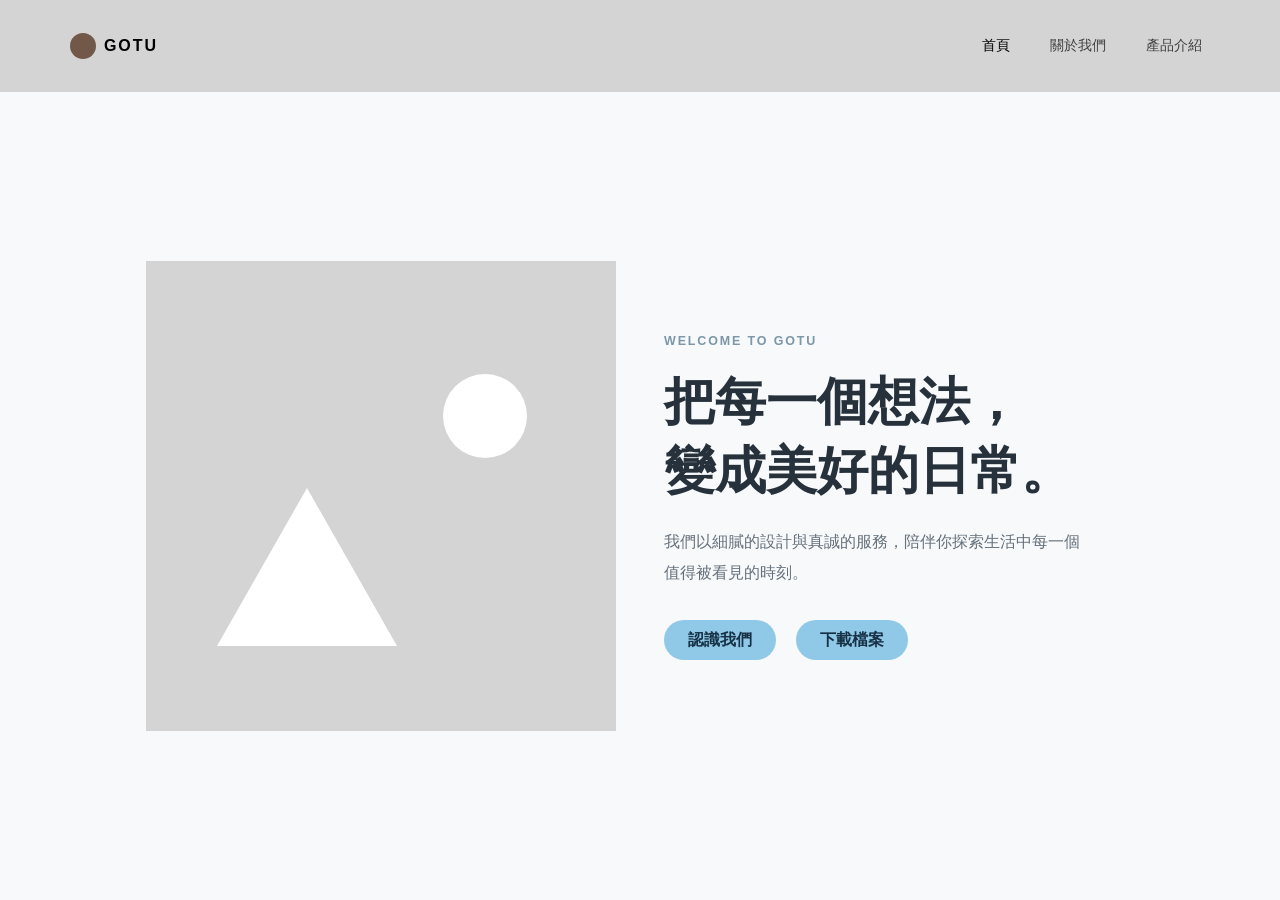
<file: index.html>
<!doctype html>
<html lang="zh-Hant">

<head>
    <meta charset="utf-8">
    <meta name="viewport" content="width=device-width, initial-scale=1">
    <meta name="description" content="品牌官方網站首頁">
    <title>首頁｜GOTU</title>
    <link href="css/bootstrap.min.css" rel="stylesheet">
    <link href="css/style.css" rel="stylesheet">

    <!--google tag manager-->
    <script async src="https://www.googletagmanager.com/gtm.js?id=GTM-56CNQ8GW"></script>
    <script>
        window.dataLayer = window.dataLayer || [];
        function gtag() { dataLayer.push(arguments); }
        gtag('js', new Date());
    </script>

    <!--google analytics-->
    <script async src="https://www.googletagmanager.com/gtm.js?id=G-M3DCYYE1S8"></script>
    <script>
        window.dataLayer = window.dataLayer || [];
        function gtag() { dataLayer.push(arguments); }
        gtag('js', new Date());
    </script>


</head>

<body id="top">
    <header class="site-header">
        <nav class="navbar navbar-expand-lg navbar-light container py-3" aria-label="主要導覽">
            <a class="navbar-brand d-flex align-items-center gap-2" href="index.html" aria-label="GOTU 首頁">
                <span class="brand-mark" aria-hidden="true"></span>
                <span class="brand-name">GOTU</span>
            </a>
            <button class="navbar-toggler border-0 shadow-none" type="button" data-bs-toggle="collapse"
                data-bs-target="#mainNavigation" aria-controls="mainNavigation" aria-expanded="false"
                aria-label="切換導覽選單">
                <span class="navbar-toggler-icon"></span>
            </button>
            <div class="collapse navbar-collapse" id="mainNavigation">
                <ul class="navbar-nav ms-auto align-items-lg-center gap-lg-4 pt-3 pt-lg-0">
                    <li class="nav-item"><a class="nav-link active" aria-current="page" href="index.html">首頁</a></li>
                    <li class="nav-item"><a class="nav-link" href="about.html">關於我們</a></li>
                    <li class="nav-item"><a class="nav-link" href="product.html">產品介紹</a></li>
                </ul>
            </div>
        </nav>
    </header>

    <main>
        <section class="hero-section">
            <div class="container">
                <div class="row align-items-center g-5">
                    <div class="col-md-6">
                        <div class="hero-art" role="img" aria-label="抽象品牌視覺圖案">
                            <span class="art-triangle" aria-hidden="true"></span>
                            <span class="art-circle" aria-hidden="true"></span>
                        </div>
                    </div>
                    <div class="col-md-6">
                        <p class="eyebrow">WELCOME TO GOTU</p>
                        <h1>把每一個想法，<br>變成美好的日常。</h1>
                        <p class="hero-copy">我們以細膩的設計與真誠的服務，陪伴你探索生活中每一個值得被看見的時刻。</p>
                        <a class="btn btn-primary rounded-pill px-4 py-2" href="about.html">認識我們</a>
                        <a class="btn btn-primary rounded-pill px-4 py-2 ms-3" href="pdf/System_Map_of_Bangkok_Rail_Transit_Network_eng.pdf" class="btn gotu-btn" id="explore-btn">下載檔案</a>
                    </div>
                </div>
            </div>
        </section>
    </main>

    <script src="js/bootstrap.bundle.min.js"></script>


</body>

</html>
</file>
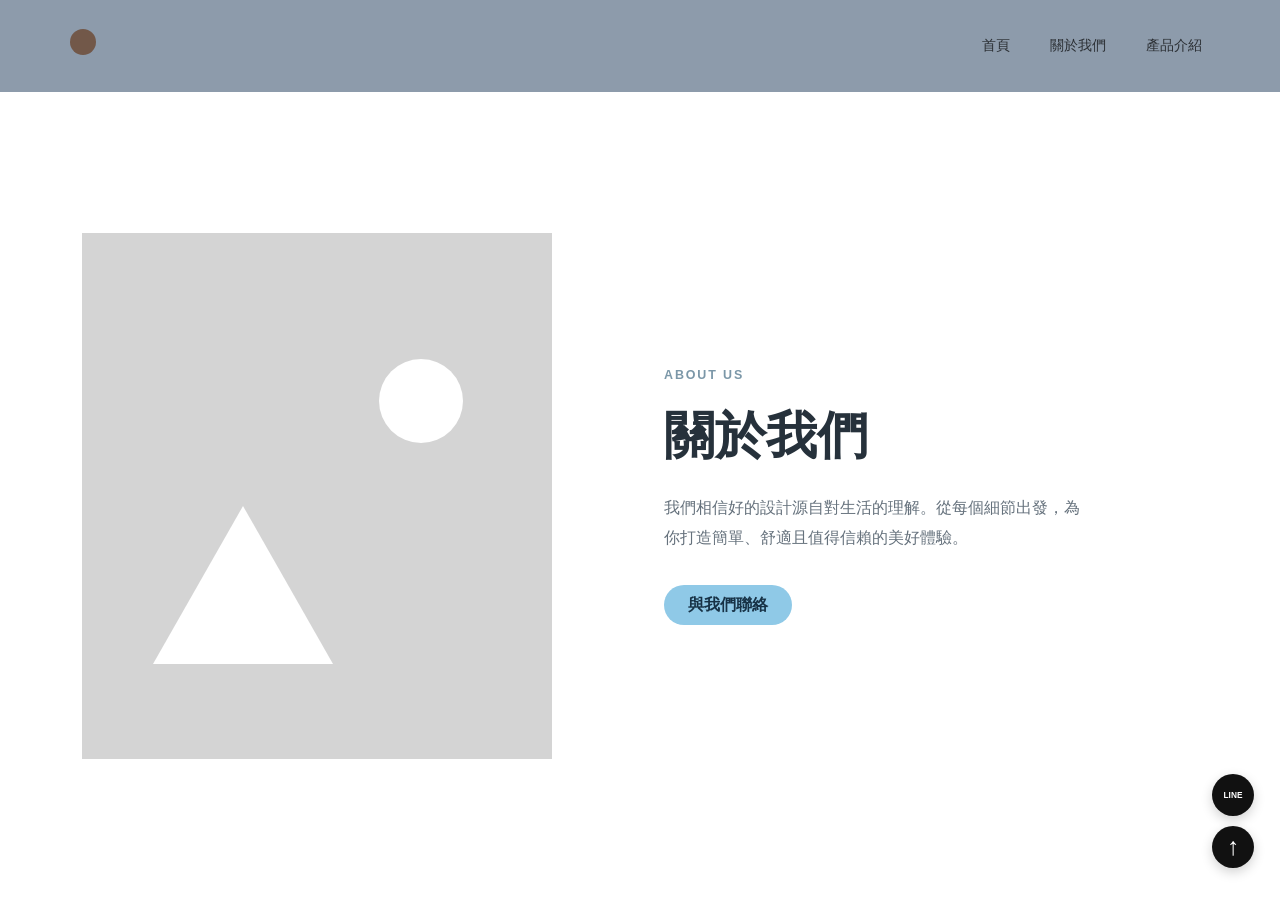
<file: about.html>
<!doctype html>
<html lang="zh-Hant">

<head>
    <meta charset="utf-8">
    <meta name="viewport" content="width=device-width, initial-scale=1">
    <meta name="description" content="GOTU 關於我們">
    <title>關於我們｜GOTU</title>
    <link href="css/bootstrap.min.css" rel="stylesheet">
    <link href="css/style.css" rel="stylesheet">

    <!--google tag manager-->
    <script async src="https://www.googletagmanager.com/gtm.js?id=GTM-56CNQ8GW"></script>
    <script>
        window.dataLayer = window.dataLayer || [];
        function gtag() { dataLayer.push(arguments); }
        gtag('js', new Date());
    </script>

    <!--google analytics-->
    <script async src="https://www.googletagmanager.com/gtm.js?id=G-M3DCYYE1S8"></script>
    <script>
        window.dataLayer = window.dataLayer || [];
        function gtag() { dataLayer.push(arguments); }
        gtag('js', new Date());
    </script>


</head>

<body id="top" class="about-page">
    <header class="site-header">
        <nav class="navbar navbar-expand-lg navbar-light container py-3" aria-label="主要導覽">
            <a class="navbar-brand" href="index.html" aria-label="GOTU 首頁"><span class="brand-mark"
                    aria-hidden="true"></span></a>
            <button class="navbar-toggler border-0 shadow-none" type="button" data-bs-toggle="collapse"
                data-bs-target="#mainNavigation" aria-controls="mainNavigation" aria-expanded="false"
                aria-label="切換導覽選單">
                <span class="navbar-toggler-icon"></span>
            </button>
            <div class="collapse navbar-collapse" id="mainNavigation">
                <ul class="navbar-nav ms-auto align-items-lg-center gap-lg-4 pt-3 pt-lg-0">
                    <li class="nav-item"><a class="nav-link" href="index.html">首頁</a></li>
                    <li class="nav-item"><a class="nav-link" href="about.html">關於我們</a></li>
                    <li class="nav-item"><a class="nav-link" href="product.html">產品介紹</a></li>
                </ul>
            </div>
        </nav>
    </header>

    <main>
        <section class="about-section">
            <div class="container">
                <div class="row align-items-center g-4 g-md-5">
                    <div class="col-md-6">
                        <div class="about-art" role="img" aria-label="抽象品牌視覺圖案">
                            <span class="art-triangle" aria-hidden="true"></span>
                            <span class="art-circle" aria-hidden="true"></span>
                        </div>
                    </div>
                    <div class="col-md-6">
                        <p class="eyebrow">ABOUT US</p>
                        <h1>關於我們</h1>
                        <p class="about-copy">我們相信好的設計源自對生活的理解。從每個細節出發，為你打造簡單、舒適且值得信賴的美好體驗。</p>
                        <a class="btn btn-primary rounded-pill px-4 py-2" href="#contact">與我們聯絡</a>
                    </div>
                </div>
            </div>
        </section>
    </main>

    <aside class="quick-links" aria-label="快速聯絡" id="contact">
        <a class="quick-link line-link" href="https://lin.ee/9AhqRr0" target="_blank" aria-label="透過 LINE 聯絡我們">LINE</a>
        <a class="quick-link top-link" href="#top" aria-label="回到頁面頂端">↑</a>
    </aside>

    <script src="js/bootstrap.bundle.min.js"></script>
</body>

</html>
</file>
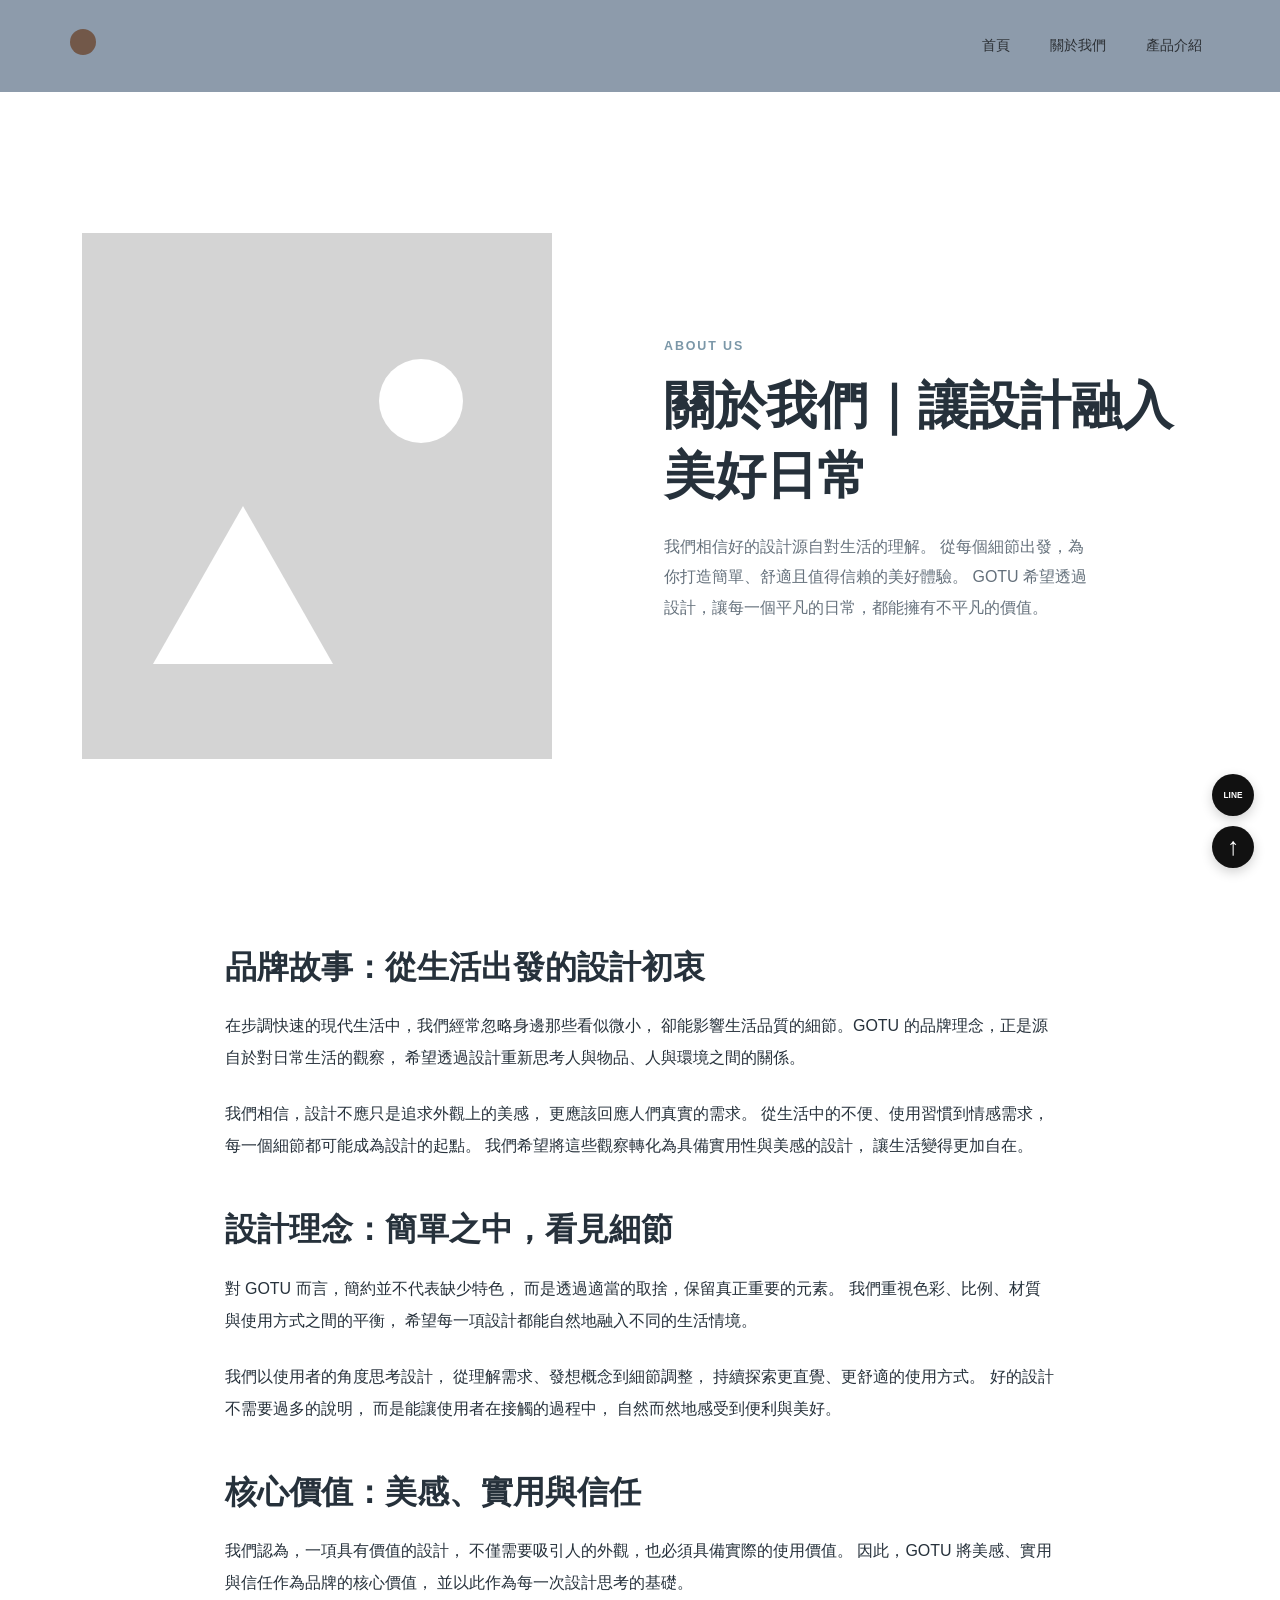
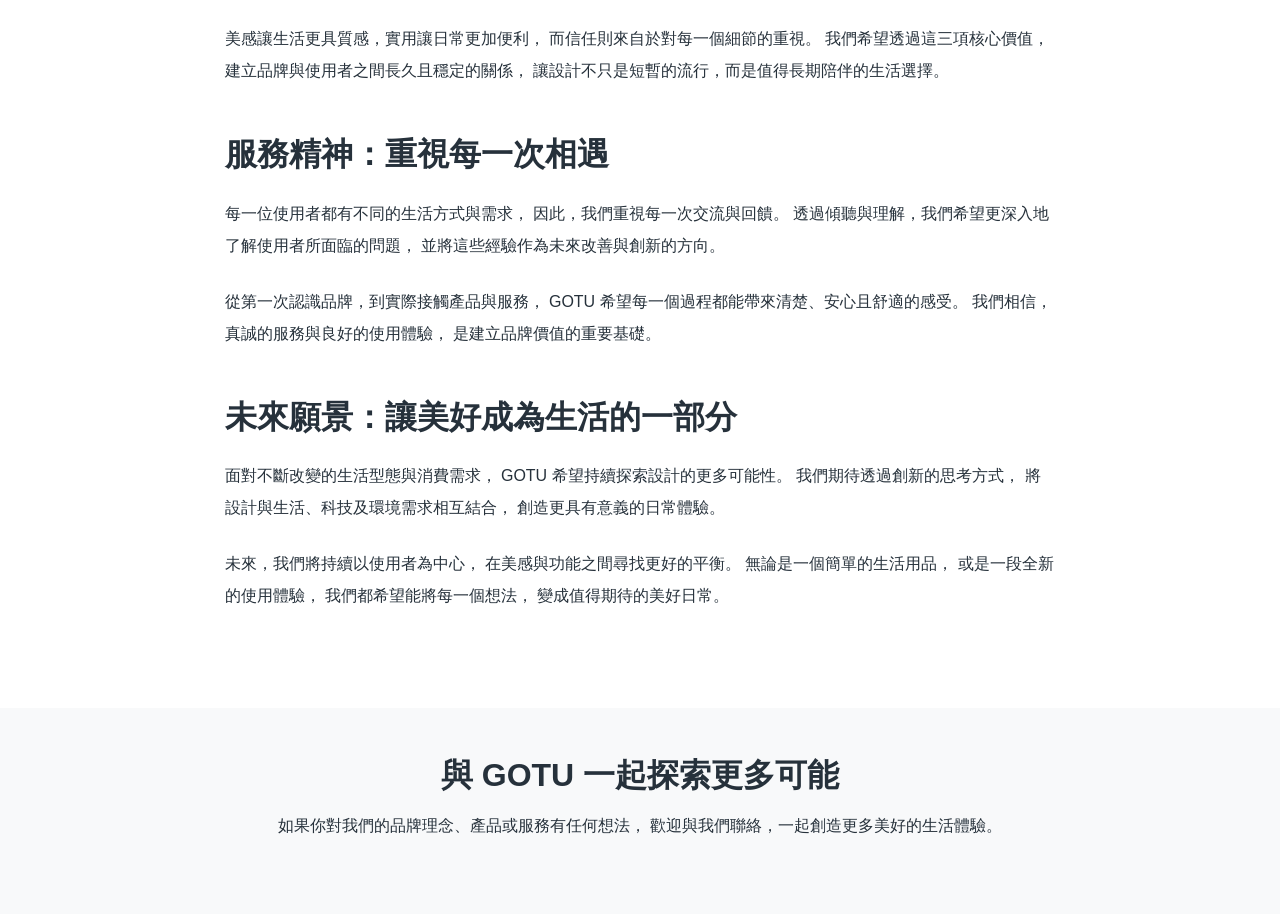
<file: product.html>
<!doctype html>
<html lang="zh-Hant">

<head>
    <meta charset="utf-8">
    <meta name="viewport" content="width=device-width, initial-scale=1">
    <meta name="description" content="GOTU 關於我們">
    <title>關於我們｜GOTU</title>
    <link href="css/bootstrap.min.css" rel="stylesheet">
    <link href="css/style.css" rel="stylesheet">

    <!--google tag manager-->
    <script async src="https://www.googletagmanager.com/gtm.js?id=GTM-56CNQ8GW"></script>
    <script>
        window.dataLayer = window.dataLayer || [];
        function gtag() { dataLayer.push(arguments); }
        gtag('js', new Date());
    </script>

    <!--google analytics-->
    <script async src="https://www.googletagmanager.com/gtm.js?id=G-M3DCYYE1S8"></script>
    <script>
        window.dataLayer = window.dataLayer || [];
        function gtag() { dataLayer.push(arguments); }
        gtag('js', new Date());
    </script>


</head>

<body id="top" class="about-page">
    <header class="site-header">
        <nav class="navbar navbar-expand-lg navbar-light container py-3" aria-label="主要導覽">
            <a class="navbar-brand" href="index.html" aria-label="GOTU 首頁"><span class="brand-mark"
                    aria-hidden="true"></span></a>
            <button class="navbar-toggler border-0 shadow-none" type="button" data-bs-toggle="collapse"
                data-bs-target="#mainNavigation" aria-controls="mainNavigation" aria-expanded="false"
                aria-label="切換導覽選單">
                <span class="navbar-toggler-icon"></span>
            </button>
            <div class="collapse navbar-collapse" id="mainNavigation">
                <ul class="navbar-nav ms-auto align-items-lg-center gap-lg-4 pt-3 pt-lg-0">
                    <li class="nav-item"><a class="nav-link" href="index.html">首頁</a></li>
                    <li class="nav-item"><a class="nav-link" href="about.html">關於我們</a></li>
                    <li class="nav-item"><a class="nav-link" href="product.html">產品介紹</a></li>
                </ul>
            </div>
        </nav>
    </header>


    <main>
        <!-- 品牌介紹 -->
        <section class="about-section">
            <div class="container">
                <div class="row align-items-center g-4 g-md-5">
                    <div class="col-md-6">
                        <div class="about-art" role="img" aria-label="抽象品牌視覺圖案">
                            <span class="art-triangle" aria-hidden="true"></span>
                            <span class="art-circle" aria-hidden="true"></span>
                        </div>
                    </div>
                    <div class="col-md-6">
                        <p class="eyebrow">ABOUT US</p>
                        <h1>關於我們｜讓設計融入美好日常</h1>
                        <p class="about-copy">
                            我們相信好的設計源自對生活的理解。
                            從每個細節出發，為你打造簡單、舒適且值得信賴的美好體驗。
                            GOTU 希望透過設計，讓每一個平凡的日常，都能擁有不平凡的價值。
                        </p>
                    </div>
                </div>
            </div>
        </section>

        <!-- 長文章內容 -->
        <section class="py-5">
            <div class="container">
                <div class="row justify-content-center">
                    <article class="col-lg-9 col-md-10">

                        <!-- 品牌故事 -->
                        <h2 class="fw-bold mb-4">品牌故事：從生活出發的設計初衷</h2>

                        <p class="lh-lg mb-4">
                            在步調快速的現代生活中，我們經常忽略身邊那些看似微小，
                            卻能影響生活品質的細節。GOTU 的品牌理念，正是源自於對日常生活的觀察，
                            希望透過設計重新思考人與物品、人與環境之間的關係。
                        </p>

                        <p class="lh-lg mb-5">
                            我們相信，設計不應只是追求外觀上的美感，
                            更應該回應人們真實的需求。
                            從生活中的不便、使用習慣到情感需求，
                            每一個細節都可能成為設計的起點。
                            我們希望將這些觀察轉化為具備實用性與美感的設計，
                            讓生活變得更加自在。
                        </p>

                        <!-- 設計理念 -->
                        <h2 class="fw-bold mb-4">設計理念：簡單之中，看見細節</h2>

                        <p class="lh-lg mb-4">
                            對 GOTU 而言，簡約並不代表缺少特色，
                            而是透過適當的取捨，保留真正重要的元素。
                            我們重視色彩、比例、材質與使用方式之間的平衡，
                            希望每一項設計都能自然地融入不同的生活情境。
                        </p>

                        <p class="lh-lg mb-5">
                            我們以使用者的角度思考設計，
                            從理解需求、發想概念到細節調整，
                            持續探索更直覺、更舒適的使用方式。
                            好的設計不需要過多的說明，
                            而是能讓使用者在接觸的過程中，
                            自然而然地感受到便利與美好。
                        </p>

                        <!-- 核心價值 -->
                        <h2 class="fw-bold mb-4">核心價值：美感、實用與信任</h2>

                        <p class="lh-lg mb-4">
                            我們認為，一項具有價值的設計，
                            不僅需要吸引人的外觀，也必須具備實際的使用價值。
                            因此，GOTU 將美感、實用與信任作為品牌的核心價值，
                            並以此作為每一次設計思考的基礎。
                        </p>

                        <p class="lh-lg mb-5">
                            美感讓生活更具質感，實用讓日常更加便利，
                            而信任則來自於對每一個細節的重視。
                            我們希望透過這三項核心價值，
                            建立品牌與使用者之間長久且穩定的關係，
                            讓設計不只是短暫的流行，而是值得長期陪伴的生活選擇。
                        </p>

                        <!-- 服務精神 -->
                        <h2 class="fw-bold mb-4">服務精神：重視每一次相遇</h2>

                        <p class="lh-lg mb-4">
                            每一位使用者都有不同的生活方式與需求，
                            因此，我們重視每一次交流與回饋。
                            透過傾聽與理解，我們希望更深入地了解使用者所面臨的問題，
                            並將這些經驗作為未來改善與創新的方向。
                        </p>

                        <p class="lh-lg mb-5">
                            從第一次認識品牌，到實際接觸產品與服務，
                            GOTU 希望每一個過程都能帶來清楚、安心且舒適的感受。
                            我們相信，真誠的服務與良好的使用體驗，
                            是建立品牌價值的重要基礎。
                        </p>

                        <!-- 未來願景 -->
                        <h2 class="fw-bold mb-4">未來願景：讓美好成為生活的一部分</h2>

                        <p class="lh-lg mb-4">
                            面對不斷改變的生活型態與消費需求，
                            GOTU 希望持續探索設計的更多可能性。
                            我們期待透過創新的思考方式，
                            將設計與生活、科技及環境需求相互結合，
                            創造更具有意義的日常體驗。
                        </p>

                        <p class="lh-lg mb-5">
                            未來，我們將持續以使用者為中心，
                            在美感與功能之間尋找更好的平衡。
                            無論是一個簡單的生活用品，
                            或是一段全新的使用體驗，
                            我們都希望能將每一個想法，
                            變成值得期待的美好日常。
                        </p>

                    </article>
                </div>
            </div>
        </section>

        <!-- 聯絡我們 CTA -->
        <section id="contact" class="bg-light py-5">
            <div class="container text-center">
                <h2 class="fw-bold mb-3">與 GOTU 一起探索更多可能</h2>

                <p class="lh-lg mb-4">
                    如果你對我們的品牌理念、產品或服務有任何想法，
                    歡迎與我們聯絡，一起創造更多美好的生活體驗。
                </p>
            </div>
        </section>
    </main>


    <aside class="quick-links" aria-label="快速聯絡" id="contact">
        <a class="quick-link line-link" href="https://lin.ee/9AhqRr0" target="_blank" aria-label="透過 LINE 聯絡我們">LINE</a>
        <a class="quick-link top-link" href="#top" aria-label="回到頁面頂端">↑</a>
    </aside>
</body>
</html>

    <script src="js/bootstrap.bundle.min.js"></script>
</file>
<file: css/style.css>
:root {
    --navy: #263849;
    --ink: #26313b;
    --muted: #65717c;
    --sky: #c8e5f4;
    --canvas: #f7f9fb;
}

html { scroll-behavior: smooth; }

body {
    min-width: 320px;
    color: var(--ink);
    background: #fff;
    font-family: Arial, "Microsoft JhengHei", "Noto Sans TC", sans-serif;
}

.site-header { background: #d4d4d4; }
.navbar { min-height: 92px; }

.brand-mark {
    width: 26px;
    height: 26px;
    display: inline-block;
    border-radius: 50%;
    background: #725849;
}

.brand-name { font-size: 1rem; font-weight: 700; letter-spacing: .12em; }

.navbar-light .navbar-nav .nav-link {
    color: rgba(0, 0, 0, .7);
    font-size: .9rem;
    transition: color .2s ease;
}

.navbar-light .navbar-nav .nav-link:hover,
.navbar-light .navbar-nav .nav-link.active { color: #000; }

.hero-section {
    min-height: calc(100vh - 92px);
    display: flex;
    align-items: center;
    padding: 76px 0;
    background: var(--canvas);
}

.eyebrow {
    margin-bottom: 1rem;
    color: #7b97a8;
    font-size: .78rem;
    font-weight: 700;
    letter-spacing: .15em;
}

h1 { margin-bottom: 1.4rem; font-size: clamp(2rem, 4vw, 3.35rem); font-weight: 700; line-height: 1.35; }
.hero-copy { max-width: 420px; margin-bottom: 2rem; color: var(--muted); line-height: 1.9; }

.btn-primary { border: 0; background: #8fc9e7; color: #173246; font-weight: 700; }
.btn-primary:hover, .btn-primary:focus { background: #76bddf; color: #173246; }

.hero-art {
    position: relative;
    aspect-ratio: 1 / 1;
    max-width: 470px;
    margin-left: auto;
    overflow: hidden;
    background: #d4d4d4;
}

.art-triangle {
    position: absolute;
    bottom: 18%;
    left: 15%;
    width: 0;
    height: 0;
    border-right: 90px solid transparent;
    border-left: 90px solid transparent;
    border-bottom: 158px solid #fff;
}

.art-circle {
    position: absolute;
    top: 24%;
    right: 19%;
    width: 84px;
    height: 84px;
    border-radius: 50%;
    background: #fff;
}

.about-page .site-header { background: #8d9bab; }

.about-section {
    min-height: calc(100vh - 92px);
    display: flex;
    align-items: center;
    padding: 76px 0;
    background: #fff;
}

.about-art {
    position: relative;
    aspect-ratio: 1 / 1.12;
    max-width: 470px;
    overflow: hidden;
    background: #d4d4d4;
}

.about-copy { max-width: 430px; margin-bottom: 2rem; color: var(--muted); line-height: 1.9; }

.quick-links {
    position: fixed;
    right: 26px;
    bottom: 32px;
    z-index: 1030;
    display: grid;
    gap: 10px;
}

.quick-link {
    width: 42px;
    height: 42px;
    display: grid;
    place-items: center;
    border-radius: 50%;
    background: #111;
    color: #fff;
    text-decoration: none;
    box-shadow: 0 4px 12px rgba(0, 0, 0, .18);
}

.line-link { font-size: .52rem; font-weight: 800; }
.top-link { font-size: 1.55rem; font-weight: 700; line-height: 1; }
.quick-link:hover { color: #fff; transform: translateY(-2px); }

@media (max-width: 767.98px) {
    .navbar { min-height: 72px; }
    .hero-section { min-height: calc(100vh - 72px); padding: 52px 0 84px; }
    .about-section { min-height: calc(100vh - 72px); padding: 52px 0 84px; }
    .hero-art { max-width: 100%; margin: 0 auto; }
    .about-art { max-width: 100%; margin: 0 auto; }
    .quick-links { right: 16px; bottom: 18px; }
    .quick-link { width: 38px; height: 38px; }
}
</file>
